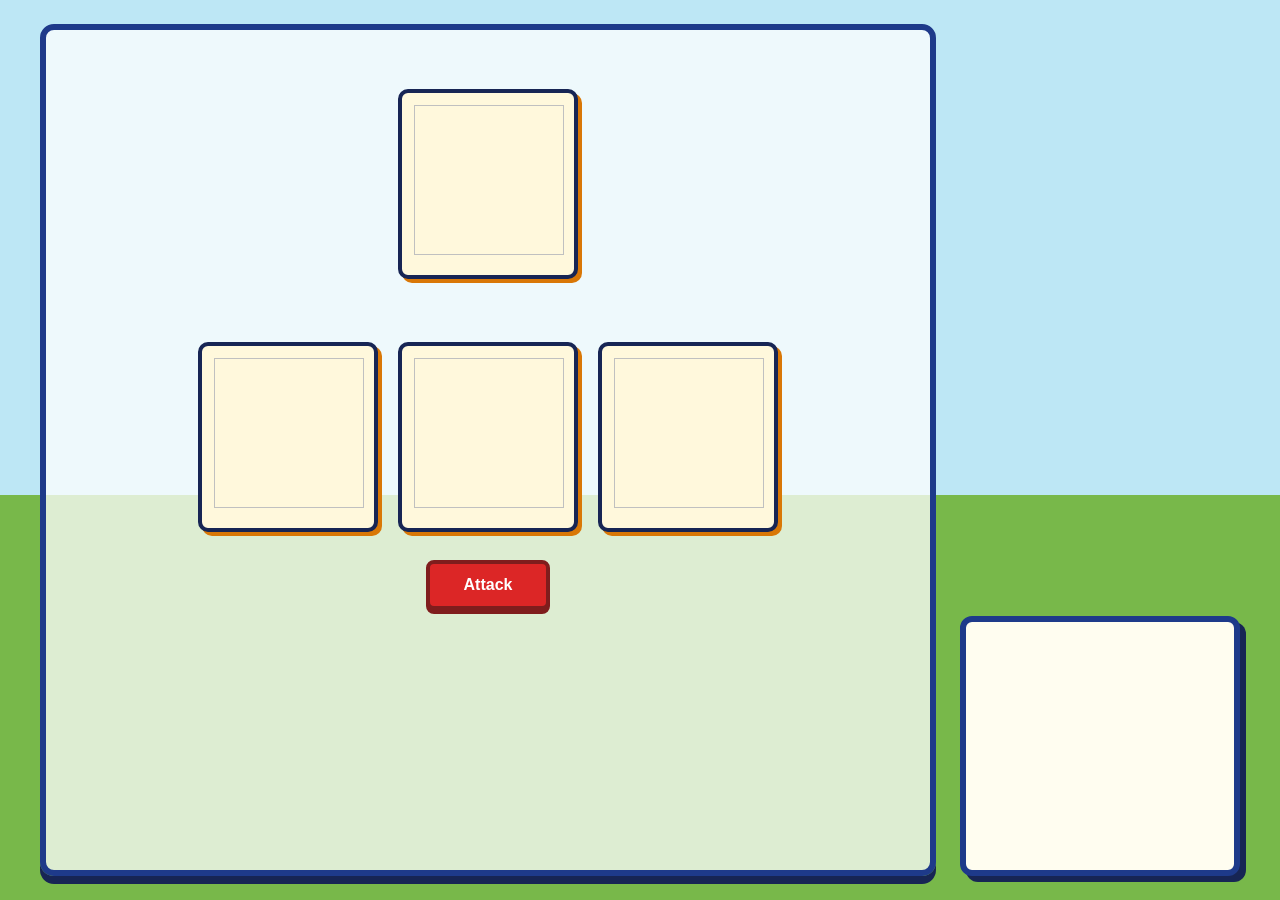
<file: project2/index.html>
<!doctype html>
<html lang = "en">
    <head>
        <meta charset="UTF-8">
        <title>Project 2</title>
        <link rel="stylesheet" href = "style.css">
        <script src="typecharts.js"></script>
        <script src="scripts.js"></script>
    </head>
    <body>
        <main class="game-layout">
            <section class="battlefield">
                <div class="enemy-team">
                    <div class="pokemon-card enemy-slot active">
                        <img id="enemy_image1" alt="">
                        <p id="enemy_caption1"></p>
                    </div>

                    <div class="pokemon-card enemy-slot">
                        <img id="enemy_image2" alt="">
                        <p id="enemy_caption2"></p>
                    </div>

                    <div class="pokemon-card enemy-slot">
                        <img id="enemy_image3" alt="">
                        <p id="enemy_caption3"></p>
                    </div>
                </div>

                <div class="player-team">
                    <div class="pokemon-card">
                        <img id="team_image1" alt="">
                        <p id="team_caption1"></p>
                    </div>

                    <div class="pokemon-card">
                        <img id="team_image2" alt="">
                        <p id="team_caption2"></p>
                    </div>

                    <div class="pokemon-card">
                        <img id="team_image3" alt="">
                        <p id="team_caption3"></p>
                    </div>
                </div>

                <button id="attack">Attack</button>
            </section>

            <div id="battle-text">
                <p></p>
            </div>
        </main>
    </body>
</html>
</file>
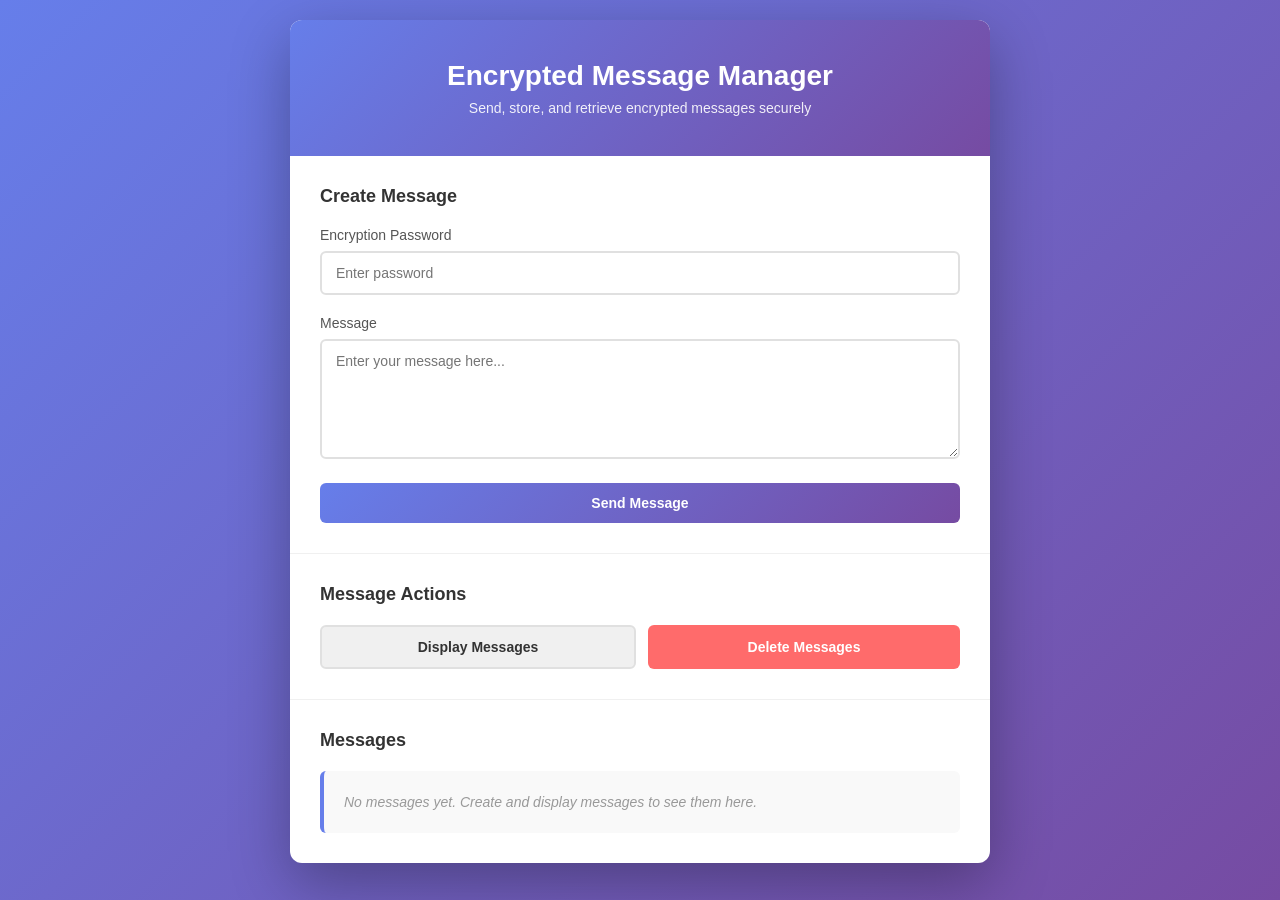
<file: project3/client/index.html>
<!DOCTYPE html>
<html lang="en">
<head>
    <meta charset="UTF-8">
    <meta name="viewport" content="width=device-width, initial-scale=1.0">
    <title>Project 3</title>
        <link rel="stylesheet" href = "style.css">
</head>
<body>
    <div class="container">
        <header>
            <h1>Encrypted Message Manager</h1>
            <p class="subtitle">Send, store, and retrieve encrypted messages securely</p>
        </header>

        <section class="input-section">
            <h2>Create Message</h2>
            <div class="form-group">
                <label for="password">Encryption Password</label>
                <input type="text" id="password" placeholder="Enter password">
            </div>
            <div class="form-group">
                <label for="message">Message</label>
                <textarea id="message" placeholder="Enter your message here..."></textarea>
            </div>
            <button id="send_button" class="btn btn-primary">Send Message</button>
        </section>

        <section class="action-section">
            <h2>Message Actions</h2>
            <div class="button-group">
                <button id="display_button" class="btn btn-secondary">Display Messages</button>
                <button id="delete_button" class="btn btn-danger">Delete Messages</button>
            </div>
        </section>

        <section class="results-section">
            <h2>Messages</h2>
            <div id="place_to_put_return_data" class="messages-display"></div>
        </section>
    </div>
    <script src="script.js"></script>
</body>
</html>
</file>
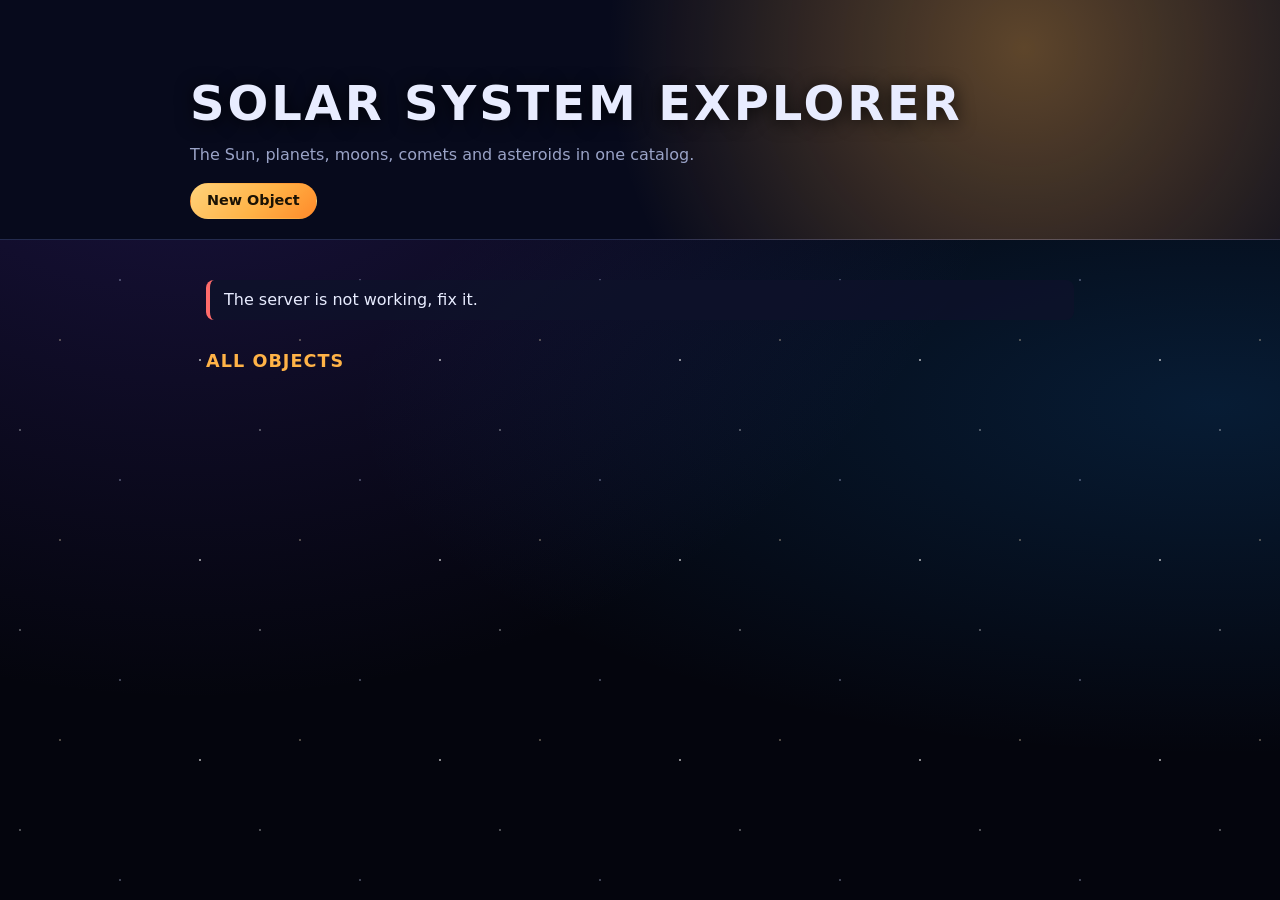
<file: project4/client/index.html>
<!DOCTYPE html>
<html lang="en">
<head>
    <meta charset="UTF-8">
    <meta name="viewport" content="width=device-width, initial-scale=1.0">
    <title>Solar System Explorer</title>
    <script src="script.js" defer></script>
    <link rel="stylesheet" href="style.css">
</head>
<body>
    <header class="hero" id="hero">
        <div class="hero-text">
            <h1>Solar System Explorer</h1>
            <p>The Sun, planets, moons, comets and asteroids in one catalog.</p>
            <button id="new" class="primary">New Object</button>
        </div>
    </header>

    <main>
    <form id="new_object">
        <h2>New Object</h2>
        <p class="form-note">Fields marked with * are required.</p>
        <label for="new_name" class="required">Name</label><br>
        <input type="text" id="new_name" name="name" required><br><br>
        <fieldset>
            <legend class="required">Type</legend>

            <input type="radio" id="new_type_star" name="type" value="star" required>
            <label for="new_type_star">Star</label><br>

            <input type="radio" id="new_type_planet" name="type" value="planet">
            <label for="new_type_planet">Planet</label><br>

            <input type="radio" id="new_type_dwarf_planet" name="type" value="dwarf planet">
            <label for="new_type_dwarf_planet">Dwarf Planet</label><br>

            <input type="radio" id="new_type_moon" name="type" value="moon">
            <label for="new_type_moon">Moon</label><br>

            <input type="radio" id="new_type_comet" name="type" value="comet">
            <label for="new_type_comet">Comet</label><br>

            <input type="radio" id="new_type_asteroid" name="type" value="asteroid">
            <label for="new_type_asteroid">Asteroid</label><br>
        </fieldset><br>
        <label for="new_parent_body">What does it orbit?</label><br>
        <input type="text" id="new_parent_body" name="parent_body"><br><br>

        <label for="new_diameter_km" class="required">Diameter (km)</label><br>
        <input type="number" id="new_diameter_km" name="diameter_km" step="any" min="0" required><br><br>

        <label for="new_mass_kg">Mass (kg)</label><br>
        <input type="number" id="new_mass_kg" name="mass_kg" step="any"><br><br>

        <label for="new_orbital_period_days">Orbital Period (days)</label><br>
        <input type="number" id="new_orbital_period_days" name="orbital_period_days" step="any"><br><br>

        <label for="new_avg_temp_c">Average Temperature (&deg;C)</label><br>
        <input type="number" id="new_avg_temp_c" name="avg_temp_c" step="any"><br><br>

        <label for="new_img_url">Image URL</label><br>
        <input type="url" id="new_img_url" name="img_url">
        <button type="button" id="new_check_nasa">Check NASA</button><br><br>

        <label for="new_description">Description</label><br>
        <textarea id="new_description" name="description" rows="4" cols="40"></textarea><br><br>

        <button type="submit" class="primary">Create Object</button>
    </form>

    <!-- The update form waits here, then moves under a row when Edit is clicked. -->
    <div id="update_home">
    <form id="update_object">
        <input type="hidden" id="existing_name" name="existing_name">
        <p class="form-note">Fields marked with * are required.</p>
        <label for="update_name" class="required">Name</label><br>
        <input type="text" id="update_name" name="name" required><br><br>
        <fieldset>
            <legend class="required">Type</legend>

            <input type="radio" id="update_type_star" name="type" value="star" required>
            <label for="update_type_star">Star</label><br>

            <input type="radio" id="update_type_planet" name="type" value="planet">
            <label for="update_type_planet">Planet</label><br>

            <input type="radio" id="update_type_dwarf_planet" name="type" value="dwarf planet">
            <label for="update_type_dwarf_planet">Dwarf Planet</label><br>

            <input type="radio" id="update_type_moon" name="type" value="moon">
            <label for="update_type_moon">Moon</label><br>

            <input type="radio" id="update_type_comet" name="type" value="comet">
            <label for="update_type_comet">Comet</label><br>

            <input type="radio" id="update_type_asteroid" name="type" value="asteroid">
            <label for="update_type_asteroid">Asteroid</label><br>
        </fieldset><br>
        <label for="update_parent_body">What does it orbit?</label><br>
        <input type="text" id="update_parent_body" name="parent_body"><br><br>

        <label for="update_diameter_km" class="required">Diameter (km)</label><br>
        <input type="number" id="update_diameter_km" name="diameter_km" step="any" min="0" required><br><br>

        <label for="update_mass_kg">Mass (kg)</label><br>
        <input type="number" id="update_mass_kg" name="mass_kg" step="any"><br><br>

        <label for="update_orbital_period_days">Orbital Period (days)</label><br>
        <input type="number" id="update_orbital_period_days" name="orbital_period_days" step="any"><br><br>

        <label for="update_avg_temp_c">Average Temperature (&deg;C)</label><br>
        <input type="number" id="update_avg_temp_c" name="avg_temp_c" step="any"><br><br>

        <label for="update_img_url">Image URL</label><br>
        <input type="url" id="update_img_url" name="img_url">
        <button type="button" id="update_check_nasa">Check NASA</button><br><br>

        <label for="update_description">Description</label><br>
        <textarea id="update_description" name="description" rows="4" cols="40"></textarea><br><br>

        <button type="submit" class="primary">Update Object</button>
        <button type="button" id="update_cancel">Cancel</button>
    </form>
    </div>

    <p id="message"></p>

    <h2>All Objects</h2>
    <div id="body_list"></div>
    </main>

</body>
</html>
</file>
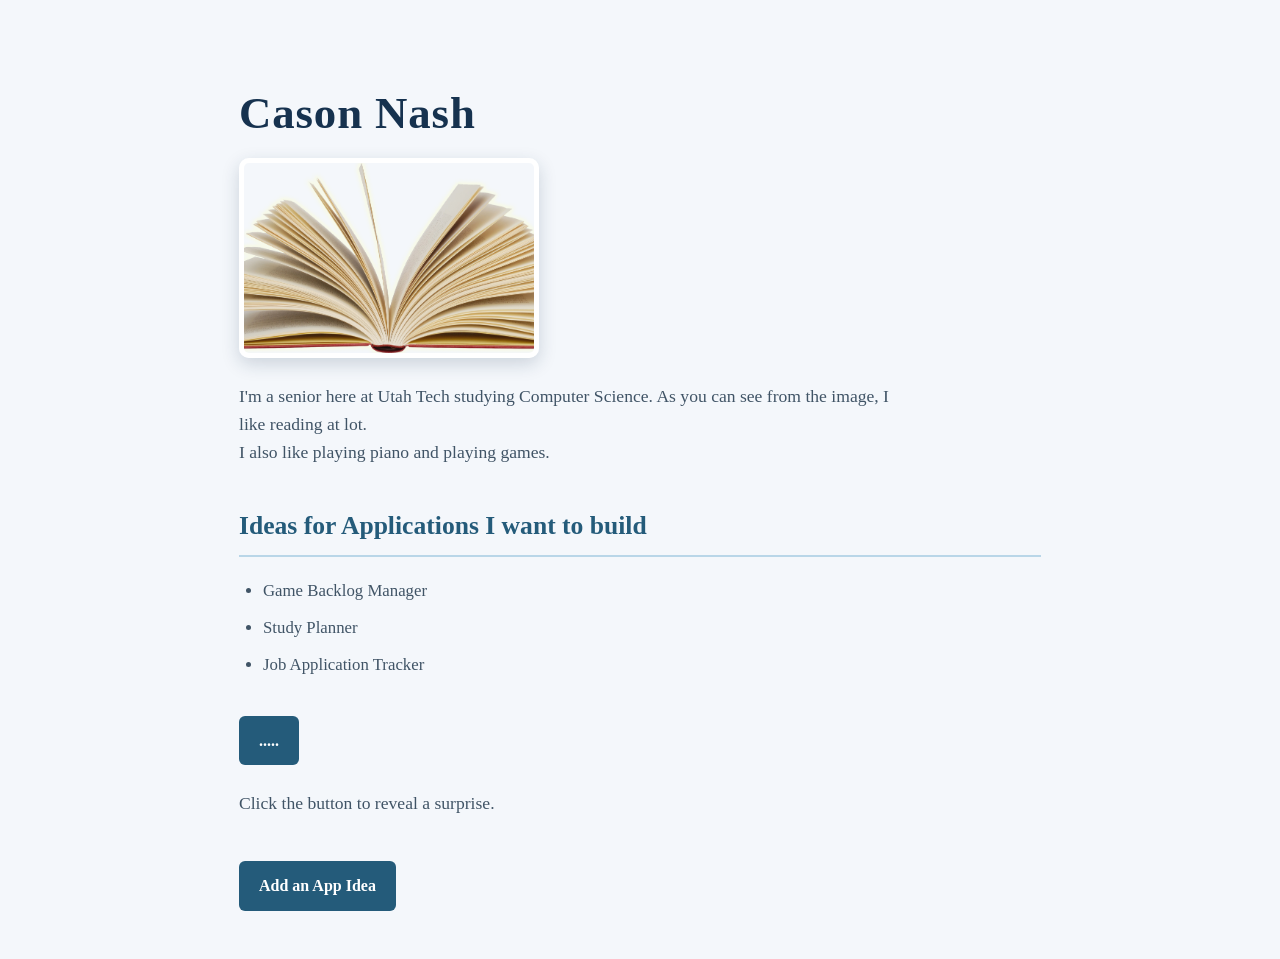
<file: project1/project1.html>
<!doctype html>
<html lang = "en">
    <head>
        <meta charset="UTF-8">
        <title>Project 1</title>
        <link rel="stylesheet" href = "style.css">
        <script src="project1.js" defer></script>
    </head>
    <body>
        <h1>Cason Nash</h1>
        <img src = "book.png"width = "300" height = "200">
        <p>
            I'm a senior here at Utah Tech studying Computer Science. As you can see from the image, I like reading at lot. 
            <br> I also like playing piano and playing games.
        </p>
        <h2>Ideas for Applications I want to build</h2>
        <ul>
            <li>Game Backlog Manager</li>
            <li>Study Planner</li>
            <li>Job Application Tracker</li>
        </ul>
        <button id = "button1">.....</button>
        <div id="fullscreen-gif" aria-hidden="true"></div>
        <p id="message">Click the button to reveal a surprise.</p>

        <button id="add-idea">Add an App Idea</button>
    </body>
</html>
</file>
<file: project2/style.css>
* {
  box-sizing: border-box;
}

body {
  min-height: 100vh;
  margin: 0;
  padding: 24px;
  color: #172554;
  font-family: Verdana, sans-serif;
  background:
    linear-gradient(#bde7f5 0 55%, #78b84a 55% 100%);
}

.game-layout {
  display: grid;
  grid-template-columns: minmax(0, 1fr) 280px;
  gap: 24px;
  width: min(1200px, 100%);
  min-height: calc(100vh - 48px);
  margin: auto;
}

.battlefield {
  display: flex;
  flex-direction: column;
  align-items: center;
  gap: 28px;
  padding: 24px;
  border: 6px solid #1e3a8a;
  border-radius: 14px;
  background: rgb(255 255 255 / 75%);
  box-shadow: 0 8px 0 #172554;
}

.enemy-team {
  min-height: 260px;
  display: flex;
  justify-content: center;
  align-items: center;
}

.player-team {
  display: flex;
  justify-content: center;
  align-items: flex-end;
  gap: 20px;
}

.player-team .pokemon-card {
  cursor: pointer;
  transition: transform 0.15s, box-shadow 0.15s, border-color 0.15s;
}

.player-team .pokemon-card:hover {
  transform: translateY(-4px);
}

.player-team .pokemon-card.selected {
  border-color: #facc15;
  box-shadow:
    0 0 0 4px #facc15,
    4px 4px 0 #d97706;
  transform: translateY(-6px);
}

.pokemon-card {
  width: 180px;
  padding: 12px;
  text-align: center;
  border: 4px solid #172554;
  border-radius: 10px;
  background: #fff8dc;
  box-shadow: 4px 4px 0 #d97706;
}

.pokemon-card img {
  display: block;
  width: 150px;
  height: 150px;
  margin: auto;
  object-fit: contain;
  image-rendering: pixelated;
}

.pokemon-card p {
  white-space: pre-line;
  margin: 8px 0 0;
  color: #172554;
  font-weight: 700;
  text-transform: capitalize;
}

.enemy-slot {
  display: none;
}

.enemy-slot.active {
  display: block;
}

#attack {
  padding: 12px 34px;
  border: 4px solid #7f1d1d;
  border-radius: 8px;
  background: #dc2626;
  color: white;
  font-size: 1rem;
  font-weight: 700;
  cursor: pointer;
  box-shadow: 0 4px 0 #7f1d1d;
}

#attack:hover {
  background: #ef4444;
}

#attack:active {
  transform: translateY(4px);
  box-shadow: none;
}

#battle-text {
  align-self: end;
  height: 260px;
  overflow-y: auto;
  padding: 18px;
  border: 6px solid #1e3a8a;
  border-radius: 12px;
  background: #fffdf0;
  color: #172554;
  box-shadow: 6px 6px 0 #172554;
  font-family: "Courier New", monospace;
  font-weight: 700;
}

#battle-text p {
  margin: 0 0 12px;
}

@media (max-width: 800px) {
  .game-layout {
    grid-template-columns: 1fr;
  }

  #battle-text {
    width: 100%;
  }

  .player-team {
    gap: 8px;
  }

  .pokemon-card {
    width: 30vw;
    padding: 6px;
  }

  .pokemon-card img {
    width: 25vw;
    height: 25vw;
  }
}
</file>
<file: project3/client/style.css>
* {
    margin: 0;
    padding: 0;
    box-sizing: border-box;
}

body {
    font-family: -apple-system, BlinkMacSystemFont, 'Segoe UI', Roboto, Oxygen, Ubuntu, Cantarell, sans-serif;
    background: linear-gradient(135deg, #667eea 0%, #764ba2 100%);
    min-height: 100vh;
    padding: 20px;
}

.container {
    max-width: 700px;
    margin: 0 auto;
    background: white;
    border-radius: 12px;
    box-shadow: 0 20px 60px rgba(0, 0, 0, 0.3);
    overflow: hidden;
}

header {
    background: linear-gradient(135deg, #667eea 0%, #764ba2 100%);
    color: white;
    padding: 40px 30px;
    text-align: center;
}

header h1 {
    font-size: 28px;
    font-weight: 600;
    margin-bottom: 8px;
}

.subtitle {
    font-size: 14px;
    opacity: 0.9;
}

section {
    padding: 30px;
    border-bottom: 1px solid #f0f0f0;
}

section:last-child {
    border-bottom: none;
}

section h2 {
    font-size: 18px;
    color: #333;
    margin-bottom: 20px;
    font-weight: 600;
}

.form-group {
    margin-bottom: 20px;
}

.form-group label {
    display: block;
    margin-bottom: 8px;
    color: #555;
    font-weight: 500;
    font-size: 14px;
}

.form-group input,
.form-group textarea {
    width: 100%;
    padding: 12px 14px;
    border: 2px solid #e0e0e0;
    border-radius: 6px;
    font-size: 14px;
    font-family: inherit;
    transition: all 0.3s ease;
}

.form-group input:focus,
.form-group textarea:focus {
    outline: none;
    border-color: #667eea;
    box-shadow: 0 0 0 3px rgba(102, 126, 234, 0.1);
}

.form-group textarea {
    resize: vertical;
    min-height: 120px;
}

.button-group {
    display: flex;
    gap: 12px;
    flex-wrap: wrap;
}

.btn {
    padding: 12px 24px;
    border: none;
    border-radius: 6px;
    font-size: 14px;
    font-weight: 600;
    cursor: pointer;
    transition: all 0.3s ease;
    flex: 1;
    min-width: 150px;
}

.btn:hover {
    transform: translateY(-2px);
    box-shadow: 0 8px 20px rgba(0, 0, 0, 0.15);
}

.btn:active {
    transform: translateY(0);
}

.btn-primary {
    background: linear-gradient(135deg, #667eea 0%, #764ba2 100%);
    color: white;
    width: 100%;
}

.btn-primary:hover {
    background: linear-gradient(135deg, #5568d3 0%, #663a91 100%);
}

.btn-secondary {
    background: #f0f0f0;
    color: #333;
    border: 2px solid #e0e0e0;
}

.btn-secondary:hover {
    background: #e8e8e8;
    border-color: #d0d0d0;
}

.btn-danger {
    background: #ff6b6b;
    color: white;
    border: none;
}

.btn-danger:hover {
    background: #ff5252;
}

.messages-display {
    background: #f9f9f9;
    padding: 20px;
    border-radius: 6px;
    border-left: 4px solid #667eea;
    min-height: 60px;
    line-height: 1.6;
    color: #333;
    white-space: pre-wrap;
    word-wrap: break-word;
    font-size: 14px;
}

.messages-display:empty::before {
    content: "No messages yet. Create and display messages to see them here.";
    color: #999;
    font-style: italic;
}

@media (max-width: 600px) {
    header {
        padding: 30px 20px;
    }

    header h1 {
        font-size: 24px;
    }

    section {
        padding: 20px;
    }

    .button-group {
        flex-direction: column;
    }

    .btn {
        width: 100%;
    }
}
</file>
<file: project4/client/style.css>
/* ---------- Theme ---------- */

:root {
    --bg: #04050d;
    --panel: rgba(14, 18, 42, 0.82);
    --panel-solid: #0e122a;
    --line: rgba(140, 160, 255, 0.22);
    --text: #e8ecff;
    --muted: #9aa3c7;
    --gold: #ffb347;
    --cyan: #6fd3ff;
    --danger: #ff6b6b;
    --accent: var(--cyan);   /* each type card overrides this */
}

* {
    box-sizing: border-box;
}

[hidden] {
    display: none !important;
}

body {
    margin: 0;
    color: var(--text);
    font-family: system-ui, -apple-system, "Segoe UI", Roboto, sans-serif;
    line-height: 1.5;
    background-color: var(--bg);
    /* Four star layers, then two soft nebula glows. */
    background-image:
        radial-gradient(1px 1px at 20px 30px, #ffffff, transparent),
        radial-gradient(1px 1px at 120px 80px, #cfd8ff, transparent),
        radial-gradient(1.5px 1.5px at 200px 160px, #ffffff, transparent),
        radial-gradient(1px 1px at 60px 140px, #ffe9c4, transparent),
        radial-gradient(ellipse at 15% 0%, rgba(90, 60, 210, 0.28), transparent 55%),
        radial-gradient(ellipse at 95% 45%, rgba(20, 120, 210, 0.2), transparent 50%);
    background-size: 240px 200px, 240px 200px, 240px 200px, 240px 200px, 100% 100%, 100% 100%;
    background-attachment: fixed;
}

main {
    max-width: 900px;
    margin: 0 auto;
    padding: 24px 16px 64px;
}

h1, h2 {
    letter-spacing: 0.06em;
    text-transform: uppercase;
}

h2 {
    font-size: 1.1rem;
    color: var(--gold);
    margin: 28px 0 12px;
}

/* ---------- Header ---------- */

.hero {
    display: flex;
    align-items: flex-end;
    min-height: 240px;
    padding: 32px 16px 20px;
    border-bottom: 1px solid var(--line);
    background-color: #070a1c;
    /* A warm glow, like the Sun just off the corner of the page. */
    background-image: radial-gradient(circle at 80% 20%, rgba(255, 179, 71, 0.35), transparent 40%);
}

.hero-text {
    width: 100%;
    max-width: 900px;
    margin: 0 auto;
}

.hero h1 {
    margin: 0 0 4px;
    font-size: clamp(1.8rem, 6vw, 3rem);
    text-shadow: 0 2px 18px rgba(0, 0, 0, 0.8);
}

.hero p {
    margin: 0 0 16px;
    color: var(--muted);
}

/* ---------- Buttons ---------- */

button {
    padding: 6px 16px;
    border: 1px solid var(--cyan);
    border-radius: 999px;
    background: transparent;
    color: var(--cyan);
    font: inherit;
    font-size: 0.9rem;
    cursor: pointer;
    transition: background 0.15s, box-shadow 0.15s;
}

button:hover {
    background: rgba(111, 211, 255, 0.14);
    box-shadow: 0 0 12px rgba(111, 211, 255, 0.35);
}

button.primary {
    border-color: transparent;
    background: linear-gradient(135deg, #ffd27a, var(--gold) 55%, #ff8a2a);
    color: #1a1204;
    font-weight: 600;
}

button.primary:hover {
    background: linear-gradient(135deg, #ffd27a, var(--gold) 55%, #ff8a2a);
    box-shadow: 0 0 16px rgba(255, 179, 71, 0.55);
}

button.danger {
    border-color: var(--danger);
    color: var(--danger);
}

button.danger:hover {
    background: rgba(255, 107, 107, 0.14);
    box-shadow: 0 0 12px rgba(255, 107, 107, 0.35);
}

button:focus-visible,
input:focus-visible,
textarea:focus-visible {
    outline: 2px solid var(--gold);
    outline-offset: 2px;
}

/* ---------- Forms ---------- */

form {
    max-width: 560px;
    padding: 16px;
    border: 1px solid var(--line);
    border-radius: 14px;
    background: var(--panel);
}

form h2 {
    margin-top: 0;
}

/* The HTML uses <br> for spacing; margins do that job now. */
form br {
    display: none;
}

form label {
    display: block;
    margin: 14px 0 4px;
    color: var(--muted);
    font-size: 0.85rem;
}

input[type="text"],
input[type="number"],
input[type="url"],
textarea {
    display: block;
    width: 100%;
    padding: 8px 10px;
    border: 1px solid var(--line);
    border-radius: 8px;
    background: rgba(4, 5, 13, 0.7);
    color: var(--text);
    font: inherit;
}

textarea {
    resize: vertical;
}

form button {
    margin: 12px 8px 0 0;
}

/* Type choices become pill-shaped toggles. */
fieldset {
    position: relative;
    display: flex;
    flex-wrap: wrap;
    gap: 8px;
    margin: 16px 0 0;
    padding: 12px;
    border: 1px solid var(--line);
    border-radius: 10px;
}

legend {
    padding: 0 6px;
    color: var(--muted);
    font-size: 0.85rem;
}

fieldset input[type="radio"] {
    position: absolute;
    opacity: 0;
}

fieldset label {
    margin: 0;
    padding: 4px 14px;
    border: 1px solid var(--line);
    border-radius: 999px;
    color: var(--text);
    font-size: 0.85rem;
    cursor: pointer;
}

fieldset input[type="radio"]:checked + label {
    border-color: var(--gold);
    background: rgba(255, 179, 71, 0.18);
    color: var(--gold);
}

fieldset input[type="radio"]:focus-visible + label {
    outline: 2px solid var(--gold);
    outline-offset: 2px;
}

/* Required-field markers */

.required::after {
    content: " *";
    color: var(--gold);
}

.form-note {
    margin: 0 0 4px;
    color: var(--muted);
    font-size: 0.8rem;
}

/* ---------- Status message ---------- */

#message {
    margin: 16px 0 0;
    padding: 8px 14px;
    border-radius: 8px;
    border-left: 4px solid var(--cyan);
    background: var(--panel);
}

#message:empty {
    display: none;
}

#message.success {
    border-left-color: #5fd68a;
}

#message.error {
    border-left-color: var(--danger);
}

/* ---------- Type cards ---------- */

.type-card {
    margin-bottom: 14px;
    padding: 4px 16px;
    border: 1px solid var(--line);
    border-left: 4px solid var(--accent);
    border-radius: 14px;
    background: var(--panel);
    transition: box-shadow 0.2s;
}

.type-card:hover,
.type-card[open] {
    box-shadow: 0 0 22px -6px var(--accent);
}

.type-card[data-type="star"]         { --accent: #ffb347; --orb: radial-gradient(circle at 35% 35%, #fff6c9, #ffb347 45%, #ff7a18); }
.type-card[data-type="planet"]       { --accent: #5aa9ff; --orb: radial-gradient(circle at 35% 35%, #9fd0ff, #3b7dd8 55%, #14306b); }
.type-card[data-type="dwarf planet"] { --accent: #d2a679; --orb: radial-gradient(circle at 35% 35%, #ecdcc6, #a8805c 55%, #5a4333); }
.type-card[data-type="moon"]         { --accent: #c4c7d4; --orb: radial-gradient(circle at 35% 35%, #f4f4f8, #9a9db0 55%, #4c4f63); }
.type-card[data-type="comet"]        { --accent: #7ff0ff; --orb: radial-gradient(circle at 70% 50%, #ffffff 0 20%, #7ff0ff 21% 34%, rgba(127, 240, 255, 0.25) 60%, transparent 75%); }
.type-card[data-type="asteroid"]     { --accent: #b08968; --orb: radial-gradient(circle at 35% 35%, #cdb192, #7d6249 60%, #3b2c20); }

.type-card summary {
    display: flex;
    align-items: center;
    gap: 14px;
    padding: 10px 0;
    font-size: 1.1rem;
    font-weight: 600;
    letter-spacing: 0.04em;
    cursor: pointer;
    list-style: none;
}

.type-card summary::-webkit-details-marker {
    display: none;
}

/* A little planet drawn in CSS, colored per type. */
.type-card summary::before {
    content: "";
    flex: none;
    width: 34px;
    height: 34px;
    border-radius: 50%;
    background: var(--orb);
    box-shadow: 0 0 14px -2px var(--accent);
}

.type-card[data-type="asteroid"] summary::before {
    border-radius: 45% 55% 50% 50% / 55% 45% 55% 45%;
}

.type-card summary::after {
    content: "+";
    margin-left: auto;
    color: var(--accent);
    font-size: 1.4rem;
}

.type-card[open] summary::after {
    content: "\2013";
}

.type-card ul {
    margin: 0 0 8px;
    padding: 0;
    list-style: none;
}

.type-card li {
    padding: 10px 0;
    border-top: 1px solid var(--line);
}

/* ---------- Rows inside a card ---------- */

.body-row {
    display: flex;
    flex-wrap: wrap;
    align-items: center;
    gap: 10px;
}

.body-row span {
    flex: 1 1 180px;
}

.type-card img {
    object-fit: cover;
    border-radius: 50%;
    border: 2px solid var(--accent);
    box-shadow: 0 0 12px -2px var(--accent);
}

.body-detail {
    display: grid;
    grid-template-columns: max-content 1fr;
    gap: 4px 16px;
    margin: 10px 0 0;
    padding: 12px;
    border-radius: 10px;
    background: rgba(4, 5, 13, 0.6);
}

.body-detail dt {
    color: var(--muted);
}

.body-detail dd {
    margin: 0;
    overflow-wrap: anywhere;
}

.body-edit form {
    max-width: none;
    margin-top: 10px;
    background: rgba(4, 5, 13, 0.6);
}

@media (max-width: 520px) {
    .body-detail {
        grid-template-columns: 1fr;
    }

    .body-detail dd {
        margin-bottom: 6px;
    }
}
</file>
<file: project1/style.css>
* {
  box-sizing: border-box;
}

body {
  max-width: 850px;
  margin: 0 auto;
  padding: 48px 24px;
  color: #243447;
  background: #f4f7fb;
  font-family: Georgia, "Times New Roman", serif;
  line-height: 1.6;
}

h1 {
  margin-bottom: 8px;
  color: #16324f;
  font-size: 2.8rem;
  letter-spacing: 0.02em;
}

h2 {
  margin-top: 40px;
  color: #245b7a;
  font-size: 1.6rem;
  border-bottom: 2px solid #b9d6e8;
  padding-bottom: 8px;
}

img {
  display: block;
  width: 300px;
  height: 200px;
  object-fit: cover;
  border: 5px solid white;
  border-radius: 10px;
  box-shadow: 0 6px 18px rgb(22 50 79 / 18%);
}

p {
  max-width: 650px;
  margin: 24px 0;
  color: #405466;
  font-size: 1.1rem;
}

ul {
  padding-left: 24px;
  color: #405466;
  font-size: 1.05rem;
}

li {
  margin: 10px 0;
}

button {
  margin-top: 20px;
  padding: 12px 20px;
  border: 0;
  border-radius: 6px;
  color: white;
  background-color: #245b7a;
  font: inherit;
  font-weight: bold;
  cursor: pointer;
  transition: background-color 0.2s ease, transform 0.2s ease;
}

button:hover {
  background-color: #16324f;
  transform: translateY(-2px);
}

button:focus-visible {
  outline: 3px solid #f2b134;
  outline-offset: 3px;
}

#fullscreen-gif {
  position: fixed;
  inset: 0;
  z-index: 9999;
  background-color: #111;
  background-image: url("lanky.gif");
  background-repeat: repeat;
  background-size: 180px auto;
  background-position: top left;
  opacity: 0;
  visibility: hidden;
  pointer-events: none;
  transition: opacity 0.2s ease;
}

#fullscreen-gif.show {
  opacity: 1;
  visibility: visible;
}

@media (max-width: 600px) {
  body {
    padding: 32px 18px;
  }

  h1 {
    font-size: 2.2rem;
  }

  img {
    width: 100%;
    height: auto;
  }
}
</file>
